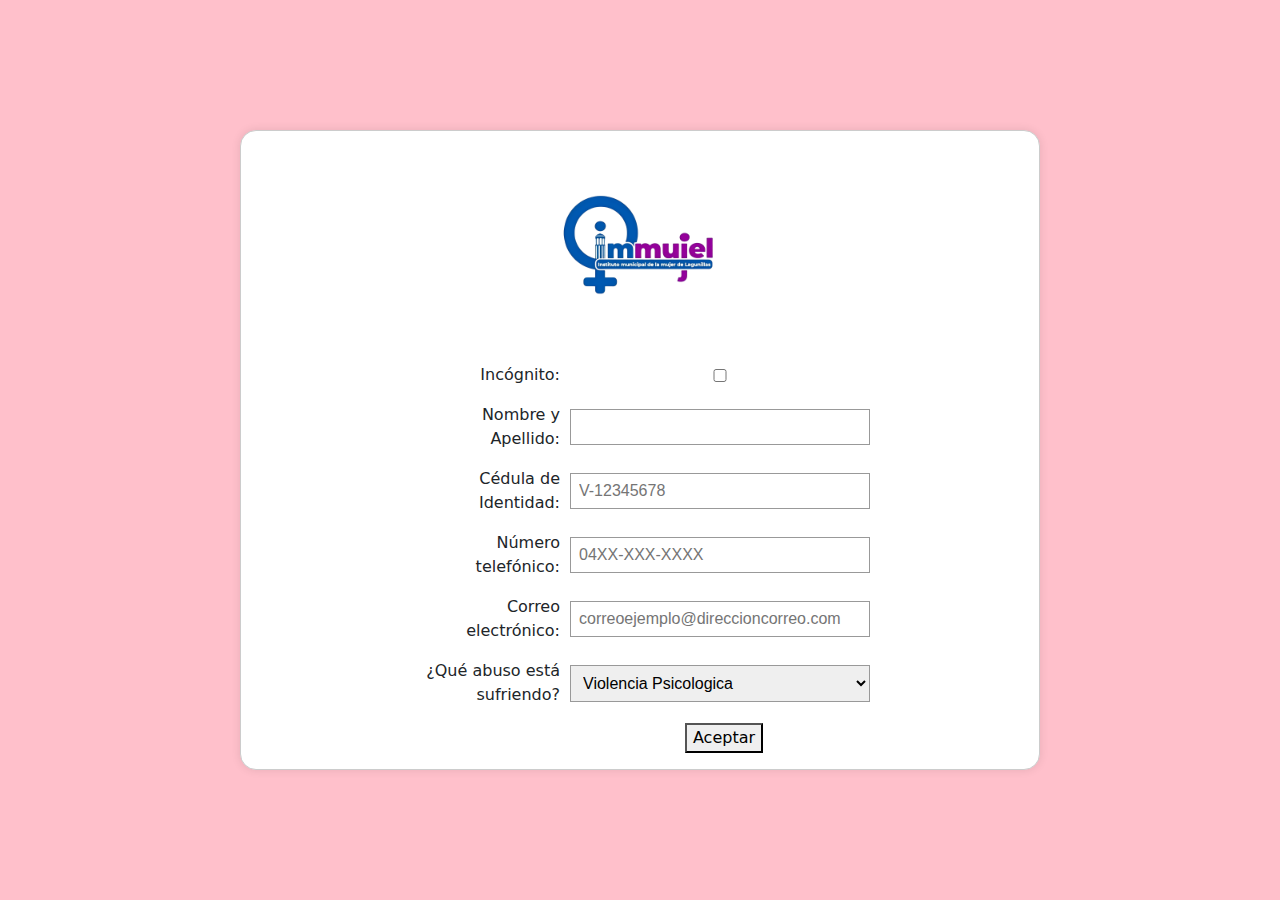
<file: Forms/index.html>
<!DOCTYPE html>
<html lang="en">
<head>
    <title>INMUJEL - FORM</title>
       <!-- CSS only -->
    <link href="https://cdn.jsdelivr.net/npm/bootstrap@5.3.3/dist/css/bootstrap.min.css" rel="stylesheet" integrity="sha384-QWTKZyjpPEjISv5WaRU9OFeRpok6YctnYmDr5pNlyT2bRjXh0JMhjY6hW+ALEwIH" crossorigin="anonymous">
    <link rel="stylesheet" href="style.css">
    <script>

        function toggleIncognito() {
            var checkbox = document.getElementById('incognito');
            var nameField = document.getElementById('name');
            var phoneField = document.getElementById('phone');
            var idField = document.getElementById('id');
            var emailField = document.getElementById('mail');
            
            var fields = [nameField, phoneField, idField, emailField];
            
            fields.forEach(function(field) {
                field.disabled = checkbox.checked;
            });
        }
    </script>
</head>
<body>

    <form action="/my-handling-form-page" method="post">
      
      <center> <a href="../index.html">
        <img src="../Images/LOGO INMUJEL.png" alt="Logo" height="200">
      </a> </center>
        <ul>
           <li>
            <label for="incognito">Incógnito:</label>
            <input type="checkbox" id="incognito" name="incognito" onclick="toggleIncognito()" />
          </li> 
          <li>
            <label for="name">Nombre y Apellido:</label>
            <input type="text" id="name" name="user_name" />
          </li>
          <li>
            <label for="id">Cédula de Identidad:</label>
            <input type="text" id="id" name="user_id" placeholder="V-12345678" />
          </li>
          <li>
            <label for="phone">Número telefónico:</label>
            <input type="tel" id="phone" name="user_phone" pattern="[0-9]{3}-[0-9]{3}-[0-9]{4}" placeholder="04XX-XXX-XXXX" />
          </li>
          <li>
            <label for="mail">Correo electrónico:</label>
            <input type="email" id="mail" name="user_email" placeholder="correoejemplo@direccioncorreo.com" />
          </li>
          
          <li>
            <label for="msg">¿Qué abuso está sufriendo?</label>
            <select id="msg" name="user_message">
              <option value="opcion1">Violencia Psicologica</option>
              <option value="opcion2">Acoso u Hostigamiento</option>
              <option value="opcion4">Amenaza</option>
              <option value="opcion5">Violencia Física</option>
              <option value="opcion6">Violencia Doméstica</option>
              <option value="opcion7">Violencia Sexual</option>
              <option value="opcion8">Acceso Carnal Violento</option>
              <option value="opcion9">Prostitución Forzada</option>
              <option value="opcion10">Esclavitud Sexual</option>
              <option value="opcion11">Acoso Sexual</option>
              <option value="opcion12">Violencia Institucional</option>
              <option value="opcion13">Violencia Laboral</option>
              <option value="opcion14">Violencia Patrimonial o Económica</option>
              <option value="opcion15">Violencia Obstética</option>
              <option value="opcion16">Estilización Forzada</option>
              <option value="opcion17">Violencia Mediática</option>
              <option value="opcion18">Violencia Institucional</option>
              <option value="opcion19">Violencia Simbóica</option>
              <option value="opcion20">Violencia Politica</option>
              <option value="opcion21">Femicidio</option>
              <option value="opcion22">Violencia por dote</option>
              <option value="opcion23">Violencia por orientación sexual e identidad de Genero</option>
              <option value="opcion24">Violencia por Discapacidad</option>
              <option value="opcion25">Violencia Violencia por estatus migratorio</option>

            </select>
          </li>
          <li class="button">
            <button type="submit">Aceptar</button>
          </li>              
        </ul>
    </form>
      <!-- JavaScript only -->
      <script src="https://cdn.jsdelivr.net/npm/bootstrap@5.3.3/dist/js/bootstrap.bundle.min.js" integrity="sha384-YvpcrYf0tY3lHB60NNkmXc5s9fDVZLESaAA55NDzOxhy9GkcIdslK1eN7N6jIeHz" crossorigin="anonymous"></script>

</body>
</html>
</file>
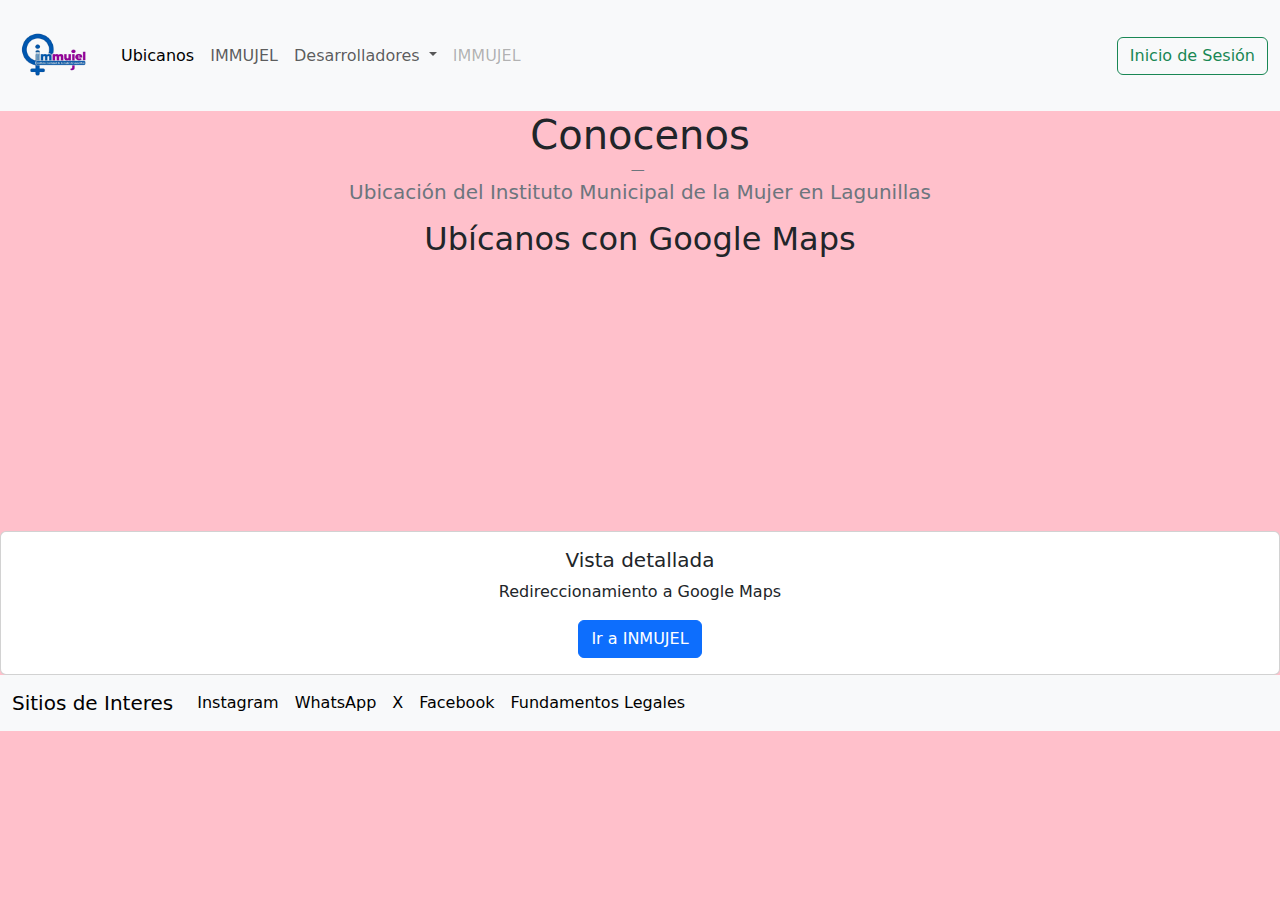
<file: Navbar's/ABOUT US.html>
<!DOCTYPE html>
<html lang="en">
<head>
    <meta charset="UTF-8">
    <meta name="viewport" content="width=device-width, initial-scale=1.0">
    <title>INMUJER - PAGE</title>
    <!-- CSS only -->
    <link href="https://cdn.jsdelivr.net/npm/bootstrap@5.3.3/dist/css/bootstrap.min.css" rel="stylesheet" integrity="sha384-QWTKZyjpPEjISv5WaRU9OFeRpok6YctnYmDr5pNlyT2bRjXh0JMhjY6hW+ALEwIH" crossorigin="anonymous">
    <link rel="icon" href="../Images/HEAD.jpg">

</head>
<body>
    <header>
        <nav class="navbar navbar-expand-lg bg-body-tertiary">
            <div class="container-fluid">
                <a class="navbar-brand" href="../index.html">
                    <img src="../Images/LOGO INMUJEL.png" alt="" style="height: 85px;"> <!-- Ajusta la altura según sea necesario -->
                </a>
                <button class="navbar-toggler" type="button" data-bs-toggle="collapse" data-bs-target="#navbarSupportedContent" aria-controls="navbarSupportedContent" aria-expanded="false" aria-label="Toggle navigation">
                    <span class="navbar-toggler-icon"></span>
                </button>
                <div class="collapse navbar-collapse" id="navbarSupportedContent">
                    <ul class="navbar-nav me-auto mb-2 mb-lg-0">
                        <li class="nav-item">
                            <a class="nav-link active" aria-current="page" href="#">Ubicanos</a>
                        </li>
                        <li class="nav-item">
                            <a class="nav-link" href="#">IMMUJEL</a>
                        </li>
                        <li class="nav-item dropdown">
                            <a class="nav-link dropdown-toggle" href="#" role="button" data-bs-toggle="dropdown" aria-expanded="false">
                                Desarrolladores
                            </a>
                            <ul class="dropdown-menu">
                                <li><a class="dropdown-item" href="#">UNIOJEDA</a></li>
                                <li><a class="dropdown-item" href="#">Servicio Comunitario</a></li>
                                <li><a class="dropdown-item" href="#">Facultad de Ingenieria</a></li>
                                <!-- <li><hr class="dropdown-divider"></li>
                                <li><a class="dropdown-item" href="#">Mafia</a></li> -->
                            </ul>
                        </li>
                        <li class="nav-item">
                            <a class="nav-link disabled" aria-disabled="true">IMMUJEL</a>
                        </li>
                    </ul>
                    <form class="d-flex" role="search">
                   <!--     <input class="form-control me-2" type="search" placeholder="Who do we kill?" aria-label="Search"> -->
                   <form class="d-flex" role="search"> 
                    <a href="../Login/login.html" class="btn btn-outline-success">Inicio de Sesión</a>
                  </form>
                    </form>
                </div>
            </div>
        </nav>
    </header>

<!-- JavaScript only -->
<script src="https://cdn.jsdelivr.net/npm/bootstrap@5.3.3/dist/js/bootstrap.bundle.min.js" integrity="sha384-YvpcrYf0tY3lHB60NNkmXc5s9fDVZLESaAA55NDzOxhy9GkcIdslK1eN7N6jIeHz" crossorigin="anonymous"></script>

<figure class="text-center">
    <blockquote class="blockquote">
      <h1>Conocenos</h1>
    </blockquote>
    <figcaption class="blockquote-footer">
     <h5> Ubicación del Instituto Municipal de la Mujer en Lagunillas </h5>
    </figcaption>
</figure>

  <figure class="text-center">
    <blockquote class="blockquote">
  <p class="h2">Ubícanos con Google Maps</p>
    </blockquote>
  </figure>

<center>
  <iframe src="https://www.google.com/maps/embed?pb=!1m17!1m12!1m3!1d694.156894801871!2d-71.30915376254023!3d10.201401800078118!2m3!1f0!2f0!3f0!3m2!1i1024!2i768!4f13.1!3m2!1m1!2zMTDCsDEyJzA1LjAiTiA3McKwMTgnMzIuNCJX!5e0!3m2!1ses!2sve!4v1731783321330!5m2!1ses!2sve" width="400" height="250" style="border:0;" allowfullscreen="" loading="lazy" referrerpolicy="no-referrer-when-downgrade"></iframe>
</center>

<div class="card text-center">
  <div class="card-body">
    <h5 class="card-title">Vista detallada</h5>
    <p class="card-text">Redireccionamiento a Google Maps</p>
    <a href="https://maps.app.goo.gl/1iZqiJyC9HzNXD3VA" class="btn btn-primary">Ir a INMUJEL</a>
  </div>
</div>

<style>
    body{
        background-color: pink;
    }

</style>

<footer>
  <center>
    <nav class="navbar navbar-expand-lg bg-body-tertiary">
        <div class="container-fluid">
          <a class="navbar-brand" href="#">Sitios de Interes</a>
          <button class="navbar-toggler" type="button" data-bs-toggle="collapse" data-bs-target="#navbarNavDropdown" aria-controls="navbarNavDropdown" aria-expanded="false" aria-label="Toggle navigation">
            <span class="navbar-toggler-icon"></span>
          </button>
          <div class="collapse navbar-collapse" id="navbarNavDropdown">
            <ul class="navbar-nav">
              <li class="nav-item">
                <a class="nav-link active" aria-current="page" href="https://www.instagram.com/immujellags_/">Instagram</a>
              </li>
              <li class="nav-item">
                <a class="nav-link active" aria-current="page" href="https://api.whatsapp.com/send?phone=584246540241&text=%C2%A1Todas%20para%20una!">WhatsApp</a>
              </li>
              <li class="nav-item">
                <a class="nav-link active" aria-current="page" href="https://twitter.com/immujellags">X</a>
              </li>
              <li class="nav-item">
                <a class="nav-link active" aria-current="page" href="https://www.facebook.com/profile.php?id=100094636431215">Facebook</a>
              </li>
              <li class="nav-item">
                <a class="nav-link active" aria-current="page" href="./LAW'S.html">Fundamentos Legales</a>
              </li>
              <!--<li class="nav-item">
                <a class="nav-link" href="#">Pricing</a>
              </li> -->
            </ul>
          </div>
        </div>
      </nav>
 </center>
</footer>

</body>
</file>
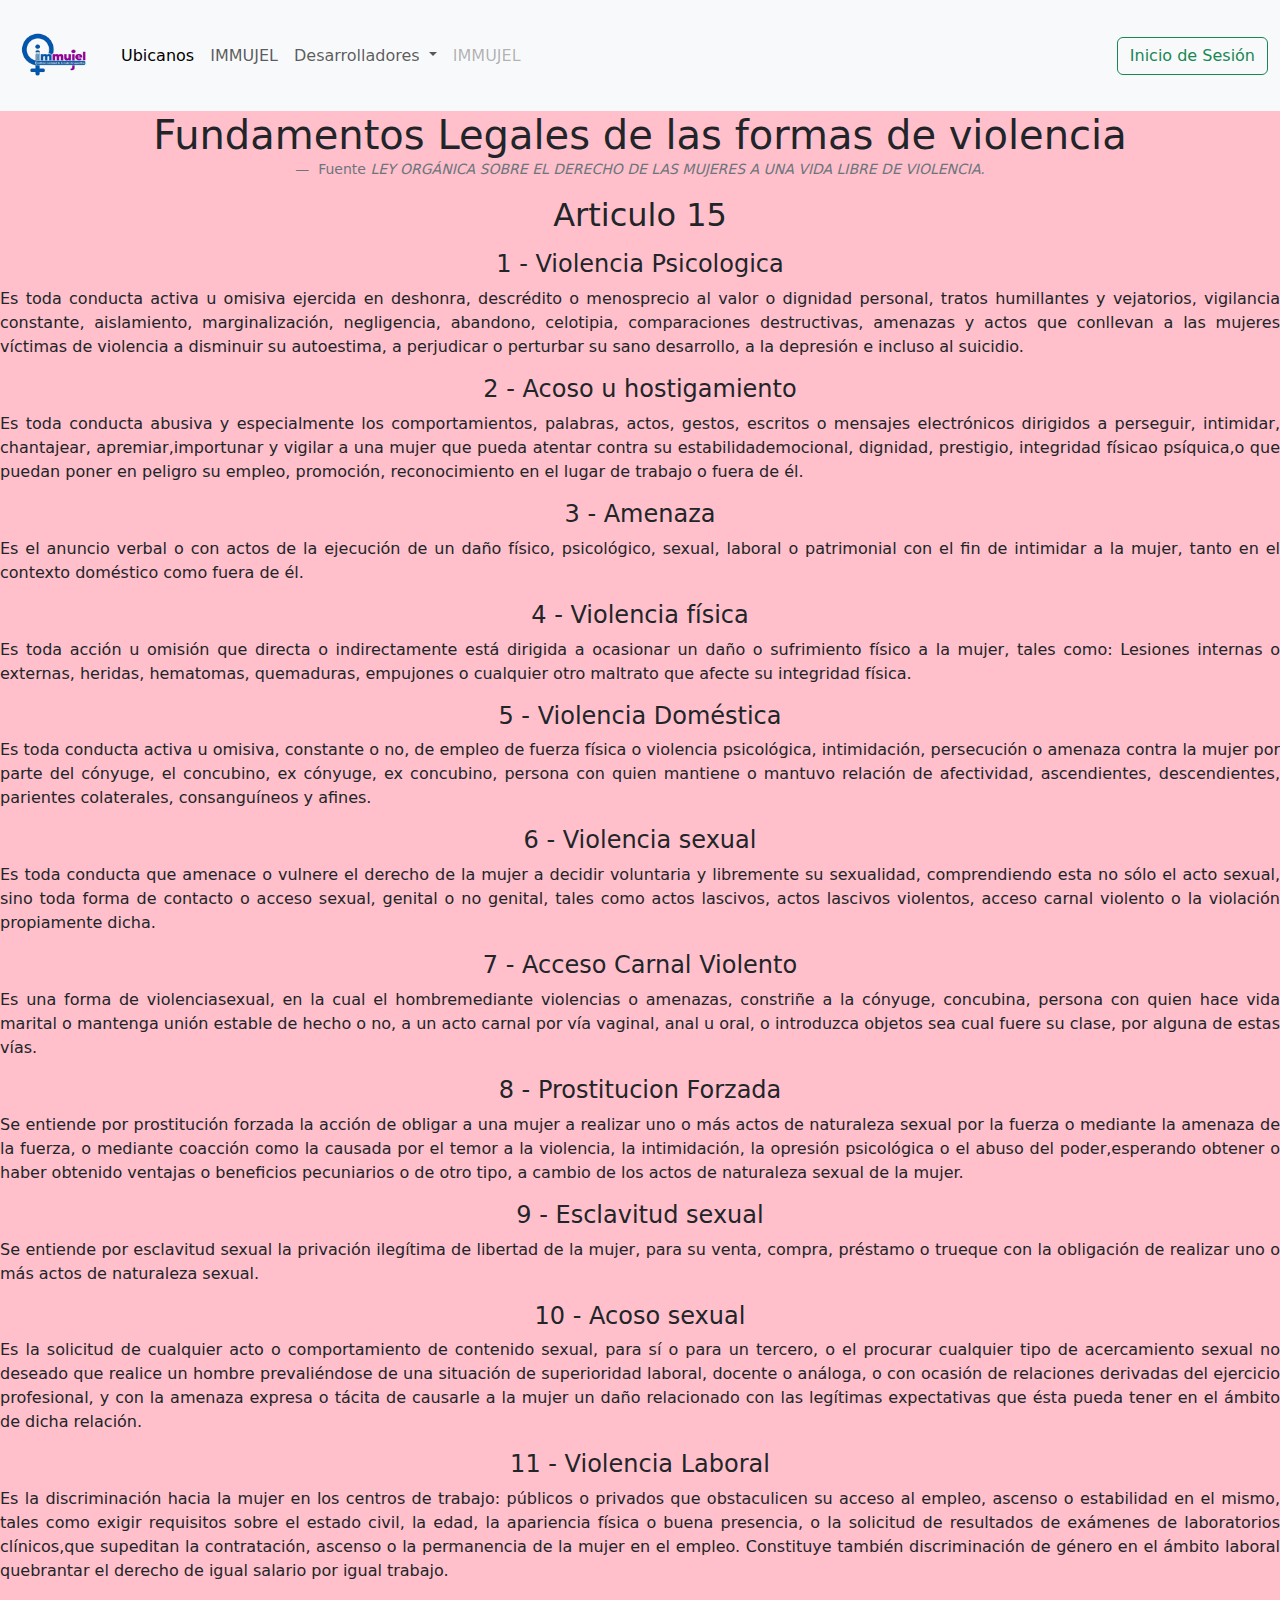
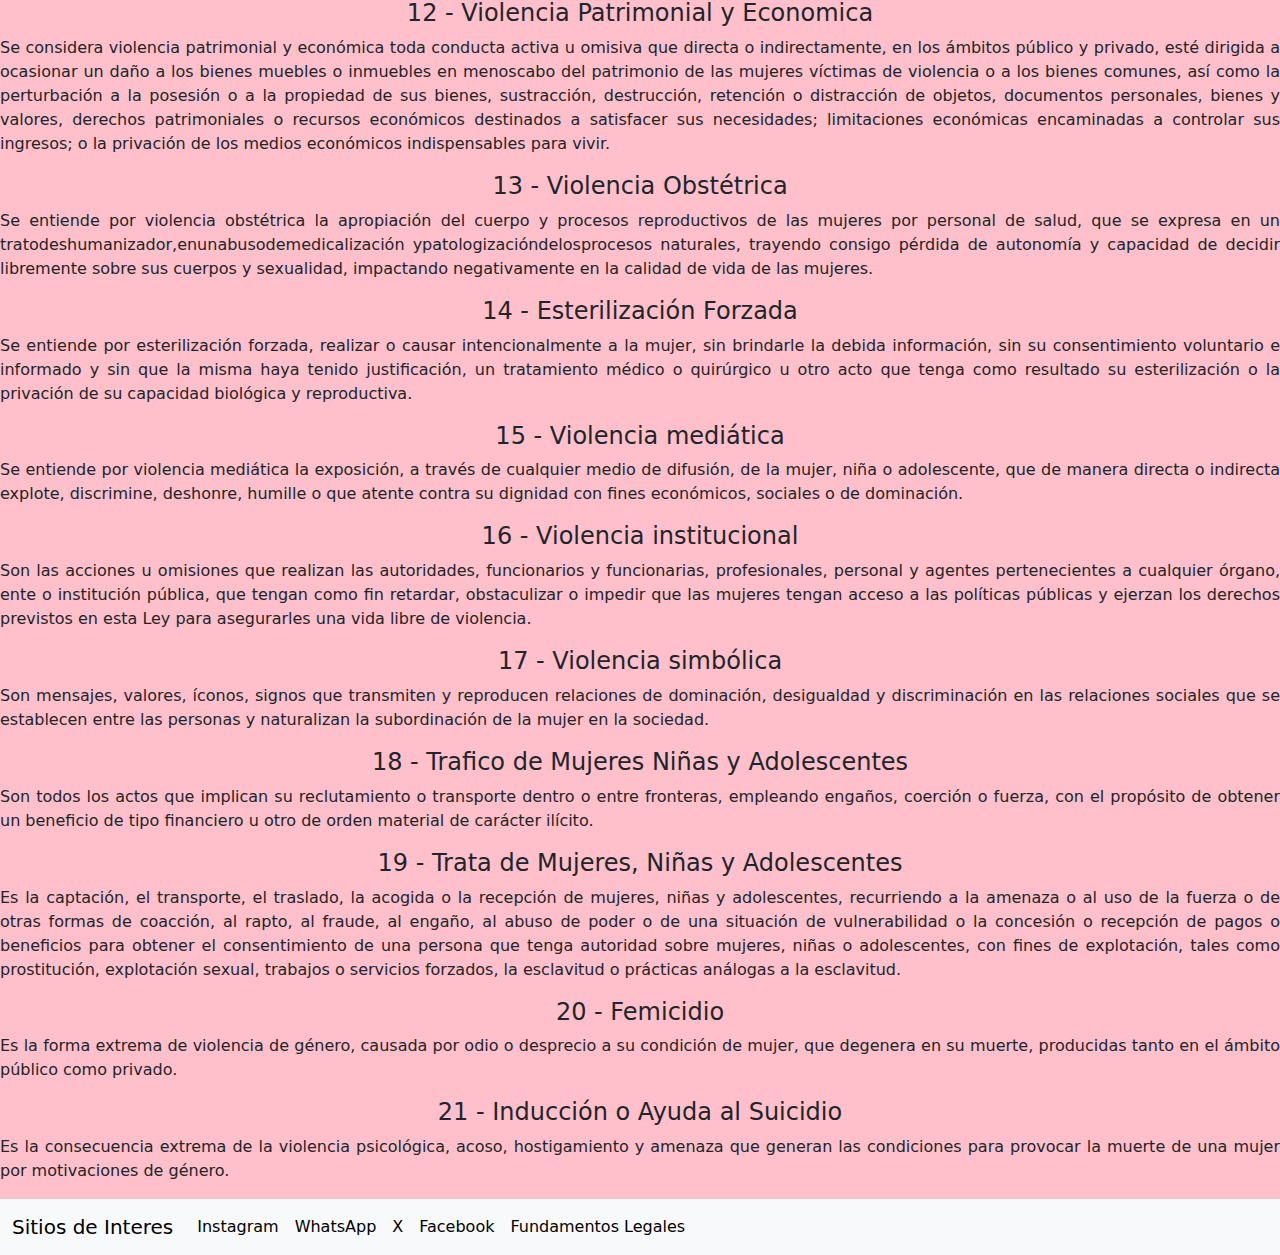
<file: Navbar's/LAW'S.html>
<!DOCTYPE html>
<html lang="en">
<head>
    <meta charset="UTF-8">
    <meta name="viewport" content="width=device-width, initial-scale=1.0">
    <title>INMUJER - PAGE</title>
    <!-- CSS only -->
    <link href="https://cdn.jsdelivr.net/npm/bootstrap@5.3.3/dist/css/bootstrap.min.css" rel="stylesheet" integrity="sha384-QWTKZyjpPEjISv5WaRU9OFeRpok6YctnYmDr5pNlyT2bRjXh0JMhjY6hW+ALEwIH" crossorigin="anonymous">
    <link rel="icon" href="../Images/HEAD.jpg">

</head>
<body>
  <header>
    <nav class="navbar navbar-expand-lg bg-body-tertiary">
        <div class="container-fluid">
            <a class="navbar-brand" href="../index.html">
                <img src="../Images/LOGO INMUJEL.png" alt="" style="height: 85px;"> <!-- Ajusta la altura según sea necesario -->
            </a>
            <button class="navbar-toggler" type="button" data-bs-toggle="collapse" data-bs-target="#navbarSupportedContent" aria-controls="navbarSupportedContent" aria-expanded="false" aria-label="Toggle navigation">
                <span class="navbar-toggler-icon"></span>
            </button>
            <div class="collapse navbar-collapse" id="navbarSupportedContent">
                <ul class="navbar-nav me-auto mb-2 mb-lg-0">
                    <li class="nav-item">
                        <a class="nav-link active" aria-current="page" href="./ABOUT US.html">Ubicanos</a>
                    </li>
                    <li class="nav-item">
                        <a class="nav-link" href="#">IMMUJEL</a>
                    </li>
                    <li class="nav-item dropdown">
                        <a class="nav-link dropdown-toggle" href="#" role="button" data-bs-toggle="dropdown" aria-expanded="false">
                            Desarrolladores
                        </a>
                        <ul class="dropdown-menu">
                            <li><a class="dropdown-item" href="#">UNIOJEDA</a></li>
                            <li><a class="dropdown-item" href="#">Servicio Comunitario</a></li>
                            <li><a class="dropdown-item" href="#">Facultad de Ingenieria</a></li>
                            <!-- <li><hr class="dropdown-divider"></li>
                            <li><a class="dropdown-item" href="#">Mafia</a></li> -->
                        </ul>
                    </li>
                    <li class="nav-item">
                        <a class="nav-link disabled" aria-disabled="true">IMMUJEL</a>
                    </li>
                </ul>
                <form class="d-flex" role="search">
               <!--     <input class="form-control me-2" type="search" placeholder="Who do we kill?" aria-label="Search"> -->
               <form class="d-flex" role="search"> 
                <a href="../Login/login.html" class="btn btn-outline-success">Inicio de Sesión</a>
              </form>
                </form>
            </div>
        </div>
    </nav>
</header>


<!-- JavaScript only -->
<script src="https://cdn.jsdelivr.net/npm/bootstrap@5.3.3/dist/js/bootstrap.bundle.min.js" integrity="sha384-YvpcrYf0tY3lHB60NNkmXc5s9fDVZLESaAA55NDzOxhy9GkcIdslK1eN7N6jIeHz" crossorigin="anonymous"></script>

<figure class="text-center">
    <blockquote class="blockquote">
      <h1>Fundamentos Legales de las formas de violencia</h1>
    </blockquote>
    <figcaption class="blockquote-footer">
      Fuente <cite title="Source Title">LEY ORGÁNICA SOBRE
        EL DERECHO DE LAS MUJERES A UNA VIDA LIBRE DE VIOLENCIA.</cite>
    </figcaption>
</figure>

  <figure class="text-center">
    <blockquote class="blockquote">
  <p class="h2">Articulo 15</p>
    </blockquote>
  </figure>

  <div style="text-align: justify;">
<center><h4>1 -  Violencia Psicologica </h4></center>
<p> Es toda conducta activa u omisiva ejercida en deshonra, descrédito o menosprecio al valor o dignidad personal, tratos humillantes y vejatorios, vigilancia constante, aislamiento, marginalización, negligencia, abandono, celotipia, comparaciones destructivas, amenazas y actos que conllevan a las mujeres víctimas de violencia a disminuir su autoestima, a perjudicar o perturbar su sano desarrollo, a la depresión e incluso al suicidio. </p>
<center><h4> 2 - Acoso u hostigamiento </h4></center>
<p>  Es toda conducta abusiva y especialmente los comportamientos, palabras, actos, gestos, escritos o mensajes electrónicos dirigidos a
    perseguir, intimidar, chantajear, apremiar,importunar y vigilar a una mujer que pueda
    atentar contra su estabilidademocional, dignidad, prestigio, integridad físicao
    psíquica,o que puedan poner en peligro su empleo, promoción, reconocimiento en el lugar de trabajo o fuera de él. </p>
<center><h4> 3 - Amenaza </h4></center>
<p> Es el anuncio verbal o con actos de la ejecución de un daño físico, psicológico, sexual, laboral o patrimonial con el fin de intimidar a la mujer, tanto en el contexto doméstico como fuera de él. </p>
<center><h4> 4 - Violencia física </h4></center>
<p>Es toda acción u omisión que directa o indirectamente está dirigida a ocasionar un daño o sufrimiento físico a la mujer, tales como: Lesiones internas o externas, heridas, hematomas, quemaduras, empujones o cualquier otro maltrato que afecte su integridad física.</p>
<center><h4> 5 - Violencia Doméstica </h4></center>
<p>Es toda conducta activa u omisiva, constante o no, de empleo de fuerza física o violencia psicológica, intimidación, persecución o amenaza contra la mujer por parte del cónyuge, el concubino, ex cónyuge, ex concubino, persona con quien mantiene o mantuvo relación de afectividad, ascendientes, descendientes, parientes colaterales, consanguíneos y afines.</p>
<center><h4> 6 - Violencia sexual </h4></center>
<p>Es toda conducta que amenace o vulnere el derecho de la mujer a decidir voluntaria y libremente su sexualidad, comprendiendo esta no sólo el acto sexual, sino toda forma de contacto o acceso sexual, genital o no genital, tales como actos lascivos,  actos lascivos violentos, acceso carnal violento o la violación propiamente dicha.</p>
<center><h4> 7 - Acceso Carnal Violento </h4></center>
<p> Es una forma de violenciasexual, en la cual el hombremediante violencias o amenazas, constriñe a la cónyuge, concubina, persona con quien hace vida marital o mantenga unión estable de hecho o no, a un acto carnal por
    vía vaginal, anal u oral, o introduzca objetos sea cual fuere su clase, por alguna de estas vías.</p>
<center><h4> 8 - Prostitucion Forzada </h4></center>
<p> Se entiende por prostitución forzada la acción de obligar a una
    mujer a realizar uno o más actos de naturaleza sexual por la fuerza o mediante la
    amenaza de la fuerza, o mediante coacción como la causada por el temor a la violencia,
    la intimidación, la opresión psicológica o el abuso del poder,esperando obtener o haber
    obtenido ventajas o beneficios pecuniarios o de otro tipo, a cambio de los actos de
    naturaleza sexual de la mujer.</p>
<center><h4> 9 - Esclavitud sexual </h4></center>
<p> Se entiende por esclavitud sexual la privación ilegítima de libertad de la mujer, para su venta, compra, préstamo o trueque con la obligación de realizar uno o más actos de naturaleza sexual.</p>
<center><h4> 10 - Acoso sexual </h4></center>
<p>Es la solicitud de cualquier acto o comportamiento de contenido sexual, para sí o para un tercero, o el procurar cualquier tipo de acercamiento sexual no deseado que realice un hombre prevaliéndose de una situación de superioridad laboral, docente o análoga, o con ocasión de relaciones derivadas del ejercicio profesional, y con la amenaza expresa o tácita de causarle a la mujer un daño relacionado con las legítimas expectativas que ésta pueda tener en el ámbito de dicha relación.</p>
<center><h4> 11 - Violencia Laboral </h4></center>
<p>Es la discriminación hacia la mujer en los centros de trabajo: públicos o privados que obstaculicen su acceso al empleo, ascenso o estabilidad en el mismo, tales como exigir requisitos sobre el estado civil, la edad, la apariencia física o buena presencia, o la solicitud de resultados de exámenes de laboratorios clínicos,que supeditan la contratación, ascenso o la permanencia de la mujer en el empleo. Constituye también discriminación de género en el ámbito laboral quebrantar el derecho de igual salario por igual trabajo.</p>
<center><h4> 12 - Violencia Patrimonial y Economica </h4></center>
<p>Se considera violencia patrimonial y económica toda conducta activa u omisiva que directa o indirectamente, en los ámbitos público y privado, esté dirigida a ocasionar un daño a los bienes muebles o inmuebles en menoscabo del patrimonio de las mujeres víctimas de violencia o a los bienes comunes, así como la perturbación a la posesión o a la propiedad de sus bienes, sustracción, destrucción, retención o distracción de objetos, documentos personales, bienes y valores, derechos patrimoniales o recursos económicos destinados a satisfacer sus necesidades; limitaciones económicas encaminadas a controlar sus ingresos; o la privación de los medios económicos indispensables para vivir.</p>
<center><h4> 13 - Violencia Obstétrica </h4></center>
<p>Se entiende por violencia obstétrica la apropiación del cuerpo y procesos reproductivos de las mujeres por personal de salud, que se expresa en un tratodeshumanizador,enunabusodemedicalización ypatologizacióndelosprocesos naturales, trayendo consigo pérdida de autonomía y capacidad de decidir libremente sobre sus cuerpos y sexualidad, impactando negativamente en la calidad de vida de las mujeres.</p>
<center><h4> 14 - Esterilización Forzada </h4></center>
<p>Se entiende por esterilización forzada, realizar o causar intencionalmente a la mujer, sin brindarle la debida información, sin su consentimiento voluntario e informado y sin que la misma haya tenido justificación, un tratamiento médico o quirúrgico u otro acto que tenga como resultado su esterilización o la privación de su capacidad biológica y reproductiva.</p>
<center><h4> 15 - Violencia mediática </h4></center>
<p>Se entiende por violencia mediática la exposición, a través de cualquier medio de difusión, de la mujer, niña o adolescente, que de manera directa o indirecta explote, discrimine, deshonre, humille o que atente contra su dignidad con fines económicos, sociales o de dominación.</p>
<center><h4> 16 - Violencia institucional </h4></center>
<p>Son las acciones u omisiones que realizan las autoridades, funcionarios y funcionarias, profesionales, personal y agentes pertenecientes a cualquier órgano, ente o institución pública, que tengan como fin retardar, obstaculizar o impedir que las mujeres tengan acceso a las políticas públicas y ejerzan los derechos previstos en esta Ley para asegurarles una vida libre de violencia.</p>
<center><h4> 17 - Violencia simbólica </h4></center>
<p>Son mensajes, valores, íconos, signos que transmiten y reproducen relaciones de dominación, desigualdad y discriminación en las relaciones sociales que se establecen entre las personas y naturalizan la subordinación de la mujer en la sociedad.</p>
<center><h4> 18 - Trafico de Mujeres Niñas y Adolescentes </h4></center>
<p>Son todos los actos que implican su reclutamiento o transporte dentro o entre fronteras, empleando engaños, coerción o fuerza, con el propósito de obtener un beneficio de tipo financiero u otro de orden material de carácter ilícito.</p>
<center><h4> 19 - Trata de Mujeres, Niñas y Adolescentes </h4></center>
<p>Es la captación, el transporte, el traslado, la acogida o la recepción de mujeres, niñas y adolescentes, recurriendo a la amenaza o al uso de la fuerza o de otras formas de coacción, al rapto, al fraude, al engaño, al abuso de poder o de una situación de vulnerabilidad o la concesión o recepción de pagos o beneficios para obtener el consentimiento de una persona que tenga autoridad sobre mujeres, niñas o adolescentes, con fines de explotación, tales como prostitución, explotación sexual, trabajos o servicios forzados, la esclavitud o prácticas análogas a la esclavitud.</p>
<center><h4> 20 - Femicidio </h4></center>
<p>Es la forma extrema de violencia de género, causada por odio o desprecio a su condición de mujer, que degenera en su muerte, producidas tanto en el ámbito público como privado.</p>
<center> <h4> 21 - Inducción o Ayuda al Suicidio </h4></center>
<p>Es la consecuencia extrema de la violencia psicológica, acoso, hostigamiento y amenaza que generan las condiciones para provocar la muerte de una mujer por motivaciones de género.</p>
</div>

<style>
    body{
        background-color: pink;
    }
</style>

<footer>
    <center>
    <nav class="navbar navbar-expand-lg bg-body-tertiary">
        <div class="container-fluid">
          <a class="navbar-brand" href="#">Sitios de Interes</a>
          <button class="navbar-toggler" type="button" data-bs-toggle="collapse" data-bs-target="#navbarNavDropdown" aria-controls="navbarNavDropdown" aria-expanded="false" aria-label="Toggle navigation">
            <span class="navbar-toggler-icon"></span>
          </button>
          <div class="collapse navbar-collapse" id="navbarNavDropdown">
            <ul class="navbar-nav">
              <li class="nav-item">
                <a class="nav-link active" aria-current="page" href="https://www.instagram.com/immujellags_/">Instagram</a>
              </li>
              <li class="nav-item">
                <a class="nav-link active" aria-current="page" href="https://api.whatsapp.com/send?phone=584246540241&text=%C2%A1Todas%20para%20una!">WhatsApp</a>
              </li>
              <li class="nav-item">
                <a class="nav-link active" aria-current="page" href="https://twitter.com/immujellags">X</a>
              </li>
              <li class="nav-item">
                <a class="nav-link active" aria-current="page" href="https://www.facebook.com/profile.php?id=100094636431215">Facebook</a>
              </li>
              <li class="nav-item">
                <a class="nav-link active" aria-current="page" href="#">Fundamentos Legales</a>
              </li>
              <!--<li class="nav-item">
                <a class="nav-link" href="#">Pricing</a>
              </li> -->
            </ul>
          </div>
        </div>
      </nav>
    </center>
</footer>

</body>
</file>
<file: Forms/style.css>
body, html {
    height: 100%;
    margin: 0;
}

body {
    display: flex;
    justify-content: center;
    align-items: center;
    background-color: pink; /* Añadido para poner el fondo en rosa */
}

form {
    background-color: white;
    width: 800px;
    padding: 1em;
    border: 1px solid #ccc;
    border-radius: 1em;
    box-shadow: 0 0 10px rgba(0, 0, 0, 0.1);
}

ul {
    list-style: none;
    padding: 0;
    margin: 0;
}

form li {
    display: flex;
    justify-content: center;
    align-items: center;
    margin-top: 1em;
}

label {
    display: inline-block;
    width: 150px; /* Se ha aumentado el ancho del label */
    text-align: right;
    margin-right: 10px; /* Añade margen entre el label y el input */
}

input,
textarea,
select {
    font: 1em sans-serif;
    width: 300px;
    box-sizing: border-box;
    border: 1px solid #999;
    padding: 0.5em; /* Añadido padding */
}

input:focus,
textarea:focus,
select:focus {
    border-color: #000;
}

textarea {
    vertical-align: top;
    height: 5em;
}

.button {
    padding-left: 160px; /* Ajustado para centrar el botón */
}

button {
    margin-left: 0.5em;
}

.form-container {
    display: flex; /* Arrange logo and form side-by-side */
    align-items: center; /* Align logo and form vertically */
  }
</file>
